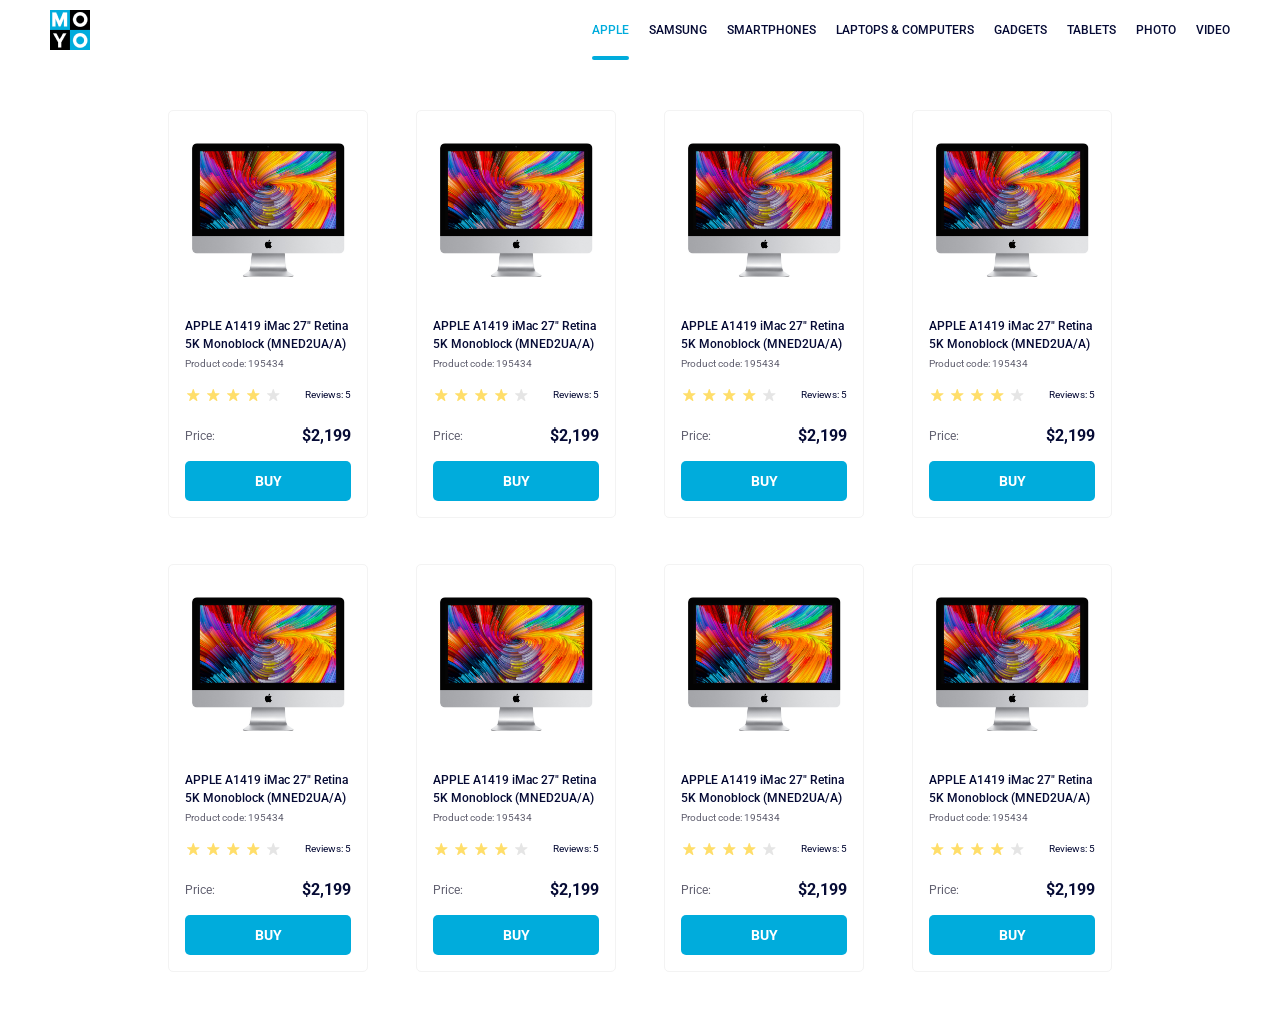
<file: index.html>
<!doctype html>
<html lang="en">
  <head>
    <meta charset="UTF-8">
    <meta name="viewport" content="width=device-width, initial-scale=1.0">
    <title>Catalog</title>
    <link rel="preconnect" href="https://fonts.gstatic.com">
    <link href="https://fonts.googleapis.com/css2?family=Roboto:wght@400;500;700&display=swap" rel="stylesheet">
    <link rel="stylesheet" href="/index.e378193d.css">
  </head>

  <body>
    <!-- #region Header -->
    <header class="header">
      <div class="header__container">
        <a href="./" class="logo-link">
          <img src="/logo.c493797d.png" class="logo-link__img" alt="Moyo company logo">
        </a>
        <nav class="nav">
          <ul class="nav__list">
            <li class="nav__item">
              <a href="#" class="nav__link is-active">
                Apple
              </a>
            </li>
            <li class="nav__item">
              <a href="#" class="nav__link">
                Samsung
              </a>
            </li>
            <li class="nav__item">
              <a href="#" class="nav__link">
                Smartphones
              </a>
            </li>
            <li class="nav__item">
              <a href="#" class="nav__link" data-qa="nav-hover">
                Laptops & Computers
              </a>
            </li>
            <li class="nav__item">
              <a href="#" class="nav__link">
                Gadgets
              </a>
            </li>
            <li class="nav__item">
              <a href="#" class="nav__link">
                Tablets
              </a>
            </li>
            <li class="nav__item">
              <a href="#" class="nav__link">
                Photo
              </a>
            </li>
            <li class="nav__item">
              <a href="#" class="nav__link">
                Video
              </a>
            </li>
          </ul>
        </nav>
      </div>
    </header>
    <!-- #endregion -->

    <!-- #region catalog -->
    <main class="catalog">
      <div class="card catalog__card" data-qa="card">
        <img class="card__image" src="/imac.d0e0225a.jpeg" alt="IMac photo">
        <div class="card__text-info-container">
          <p class="p card__title">
            APPLE A1419 iMac 27" Retina 5K Monoblock (MNED2UA/A)
          </p>
          <p class="p card__code">Product code: 195434</p>
        </div>
        <div class="card__rating">
          <div class="stars stars--4">
            <div class="stars__star"></div>
            <div class="stars__star"></div>
            <div class="stars__star"></div>
            <div class="stars__star"></div>
            <div class="stars__star"></div>
          </div>
          <div class="card__rating-mark">Reviews: 5</div>
        </div>
        <div class="card__price">
          <div class="card__price-mark">Price:</div>
          <div class="card__price-value">$2,199</div>
        </div>
        <a href="#" data-qa="card-hover" class="card__buy-button">
          BUY
        </a>
      </div>
      <div class="card catalog__card">
        <img class="card__image" src="/imac.d0e0225a.jpeg" alt="IMac photo">
        <div class="card__text-info-container">
          <p class="p card__title">
            APPLE A1419 iMac 27" Retina 5K Monoblock (MNED2UA/A)
          </p>
          <p class="p card__code">Product code: 195434</p>
        </div>
        <div class="card__rating">
          <div class="stars stars--4">
            <div class="stars__star"></div>
            <div class="stars__star"></div>
            <div class="stars__star"></div>
            <div class="stars__star"></div>
            <div class="stars__star"></div>
          </div>
          <div class="card__rating-mark">Reviews: 5</div>
        </div>
        <div class="card__price">
          <div class="card__price-mark">Price:</div>
          <div class="card__price-value">$2,199</div>
        </div>
        <a href="#" class="card__buy-button">
          BUY
        </a>
      </div>
      <div class="card catalog__card">
        <img class="card__image" src="/imac.d0e0225a.jpeg" alt="IMac photo">
        <div class="card__text-info-container">
          <p class="p card__title">
            APPLE A1419 iMac 27" Retina 5K Monoblock (MNED2UA/A)
          </p>
          <p class="p card__code">Product code: 195434</p>
        </div>
        <div class="card__rating">
          <div class="stars stars--4">
            <div class="stars__star"></div>
            <div class="stars__star"></div>
            <div class="stars__star"></div>
            <div class="stars__star"></div>
            <div class="stars__star"></div>
          </div>
          <div class="card__rating-mark">Reviews: 5</div>
        </div>
        <div class="card__price">
          <div class="card__price-mark">Price:</div>
          <div class="card__price-value">$2,199</div>
        </div>
        <a href="#" class="card__buy-button">
          BUY
        </a>
      </div>
      <div class="card catalog__card">
        <img class="card__image" src="/imac.d0e0225a.jpeg" alt="IMac photo">
        <div class="card__text-info-container">
          <p class="p card__title">
            APPLE A1419 iMac 27" Retina 5K Monoblock (MNED2UA/A)
          </p>
          <p class="p card__code">Product code: 195434</p>
        </div>
        <div class="card__rating">
          <div class="stars stars--4">
            <div class="stars__star"></div>
            <div class="stars__star"></div>
            <div class="stars__star"></div>
            <div class="stars__star"></div>
            <div class="stars__star"></div>
          </div>
          <div class="card__rating-mark">Reviews: 5</div>
        </div>
        <div class="card__price">
          <div class="card__price-mark">Price:</div>
          <div class="card__price-value">$2,199</div>
        </div>
        <a href="#" class="card__buy-button">
          BUY
        </a>
      </div>
      <div class="card catalog__card">
        <img class="card__image" src="/imac.d0e0225a.jpeg" alt="IMac photo">
        <div class="card__text-info-container">
          <p class="p card__title">
            APPLE A1419 iMac 27" Retina 5K Monoblock (MNED2UA/A)
          </p>
          <p class="p card__code">Product code: 195434</p>
        </div>
        <div class="card__rating">
          <div class="stars stars--4">
            <div class="stars__star"></div>
            <div class="stars__star"></div>
            <div class="stars__star"></div>
            <div class="stars__star"></div>
            <div class="stars__star"></div>
          </div>
          <div class="card__rating-mark">Reviews: 5</div>
        </div>
        <div class="card__price">
          <div class="card__price-mark">Price:</div>
          <div class="card__price-value">$2,199</div>
        </div>
        <a href="#" class="card__buy-button">
          BUY
        </a>
      </div>
      <div class="card catalog__card">
        <img class="card__image" src="/imac.d0e0225a.jpeg" alt="IMac photo">
        <div class="card__text-info-container">
          <p class="p card__title">
            APPLE A1419 iMac 27" Retina 5K Monoblock (MNED2UA/A)
          </p>
          <p class="p card__code">Product code: 195434</p>
        </div>
        <div class="card__rating">
          <div class="stars stars--4">
            <div class="stars__star"></div>
            <div class="stars__star"></div>
            <div class="stars__star"></div>
            <div class="stars__star"></div>
            <div class="stars__star"></div>
          </div>
          <div class="card__rating-mark">Reviews: 5</div>
        </div>
        <div class="card__price">
          <div class="card__price-mark">Price:</div>
          <div class="card__price-value">$2,199</div>
        </div>
        <a href="#" class="card__buy-button">
          BUY
        </a>
      </div>
      <div class="card catalog__card">
        <img class="card__image" src="/imac.d0e0225a.jpeg" alt="IMac photo">
        <div class="card__text-info-container">
          <p class="p card__title">
            APPLE A1419 iMac 27" Retina 5K Monoblock (MNED2UA/A)
          </p>
          <p class="p card__code">Product code: 195434</p>
        </div>
        <div class="card__rating">
          <div class="stars stars--4">
            <div class="stars__star"></div>
            <div class="stars__star"></div>
            <div class="stars__star"></div>
            <div class="stars__star"></div>
            <div class="stars__star"></div>
          </div>
          <div class="card__rating-mark">Reviews: 5</div>
        </div>
        <div class="card__price">
          <div class="card__price-mark">Price:</div>
          <div class="card__price-value">$2,199</div>
        </div>
        <a href="#" class="card__buy-button">
          BUY
        </a>
      </div>
      <div class="card catalog__card">
        <img class="card__image" src="/imac.d0e0225a.jpeg" alt="IMac photo">
        <div class="card__text-info-container">
          <p class="p card__title">
            APPLE A1419 iMac 27" Retina 5K Monoblock (MNED2UA/A)
          </p>
          <p class="p card__code">Product code: 195434</p>
        </div>
        <div class="card__rating">
          <div class="stars stars--4">
            <div class="stars__star"></div>
            <div class="stars__star"></div>
            <div class="stars__star"></div>
            <div class="stars__star"></div>
            <div class="stars__star"></div>
          </div>
          <div class="card__rating-mark">Reviews: 5</div>
        </div>
        <div class="card__price">
          <div class="card__price-mark">Price:</div>
          <div class="card__price-value">$2,199</div>
        </div>
        <a href="#" class="card__buy-button">
          BUY
        </a>
      </div>
    </main>
    <!-- #endregion -->
  <script src="/layout_catalog.59712999.js"></script></body>
</html>
</file>
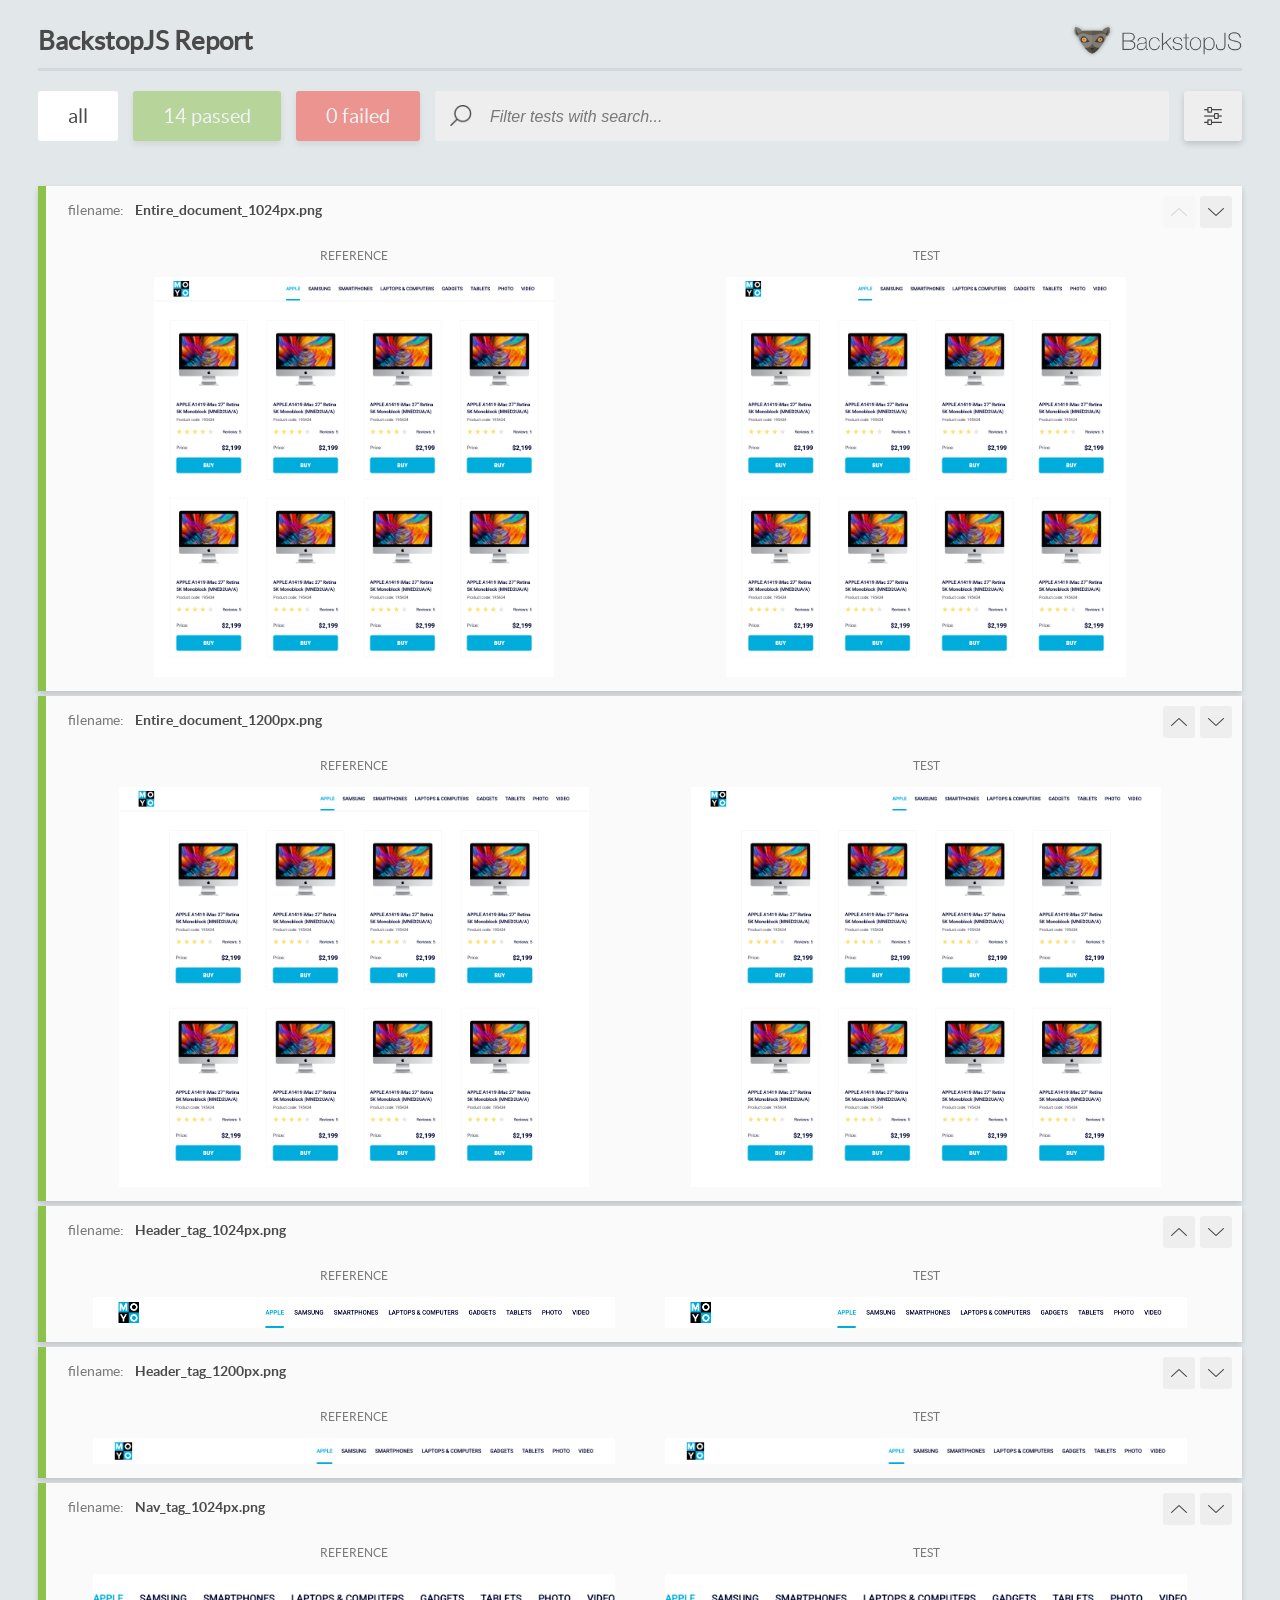
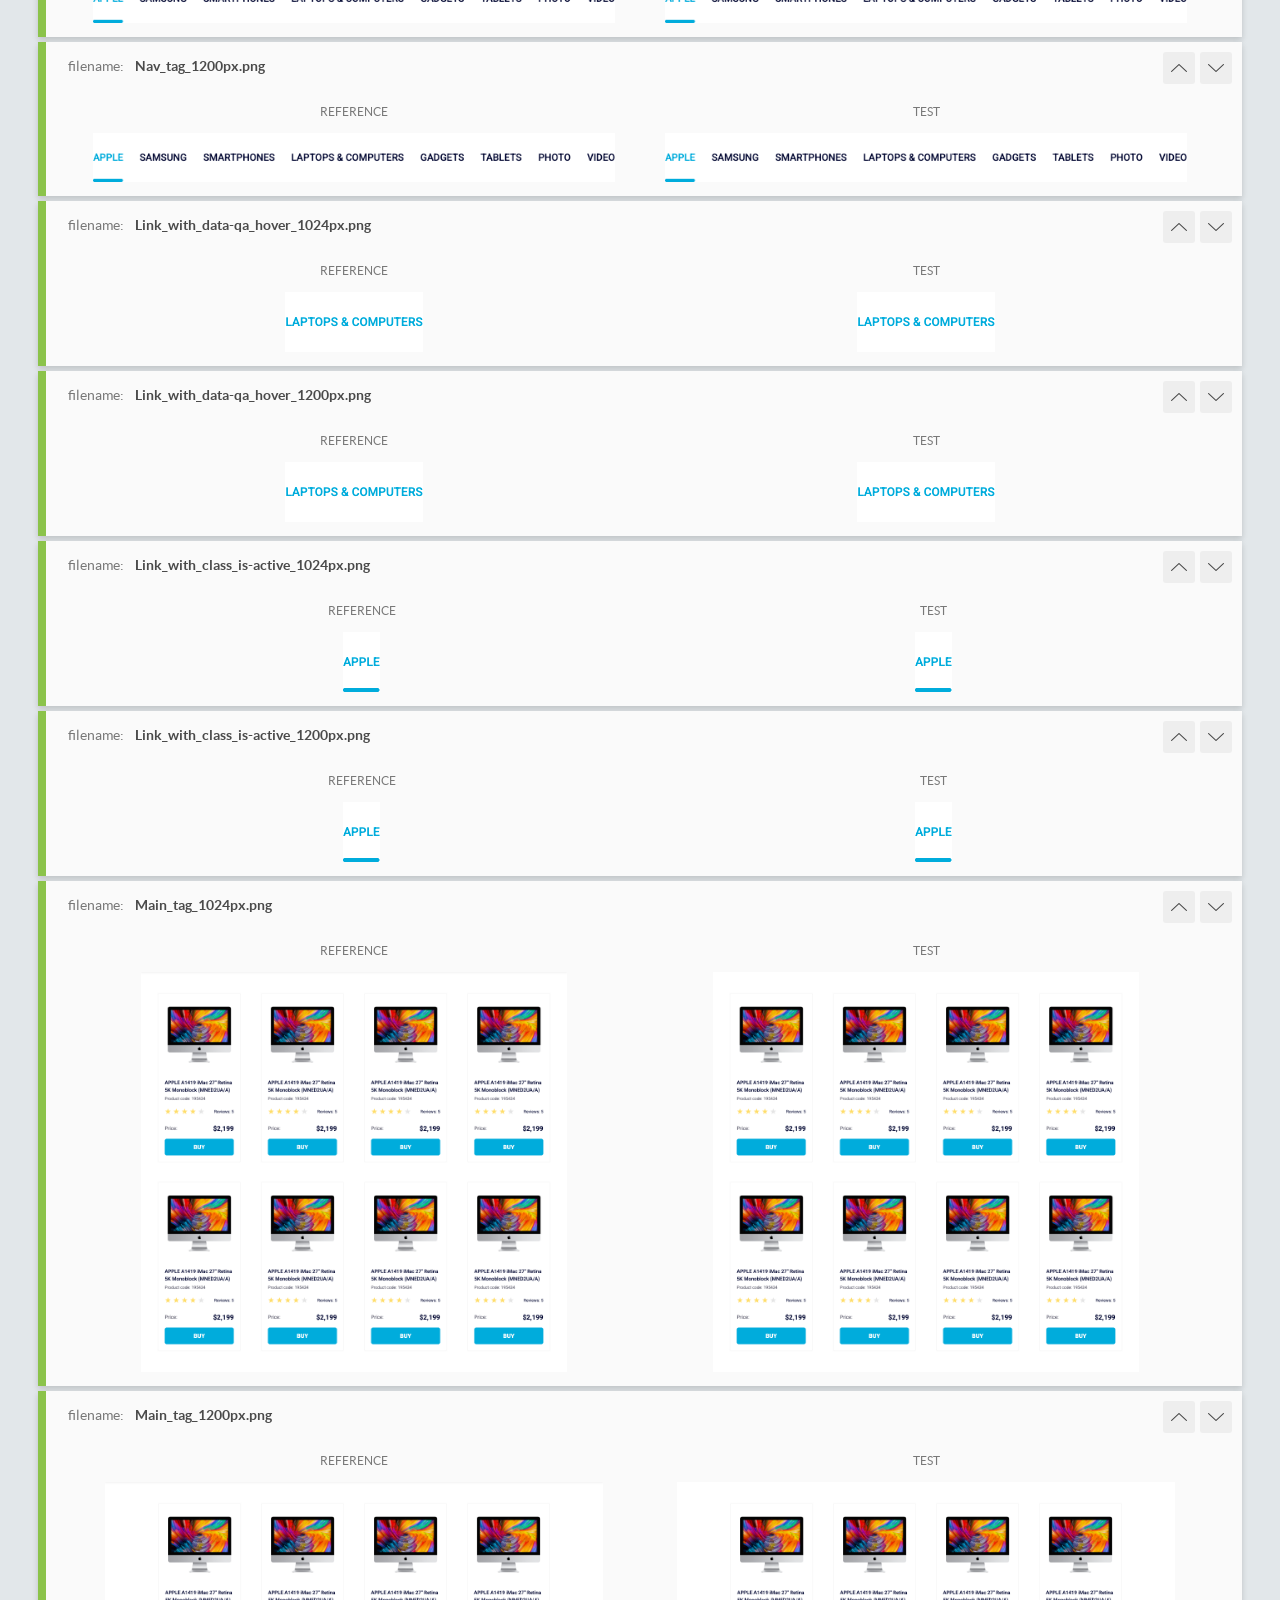
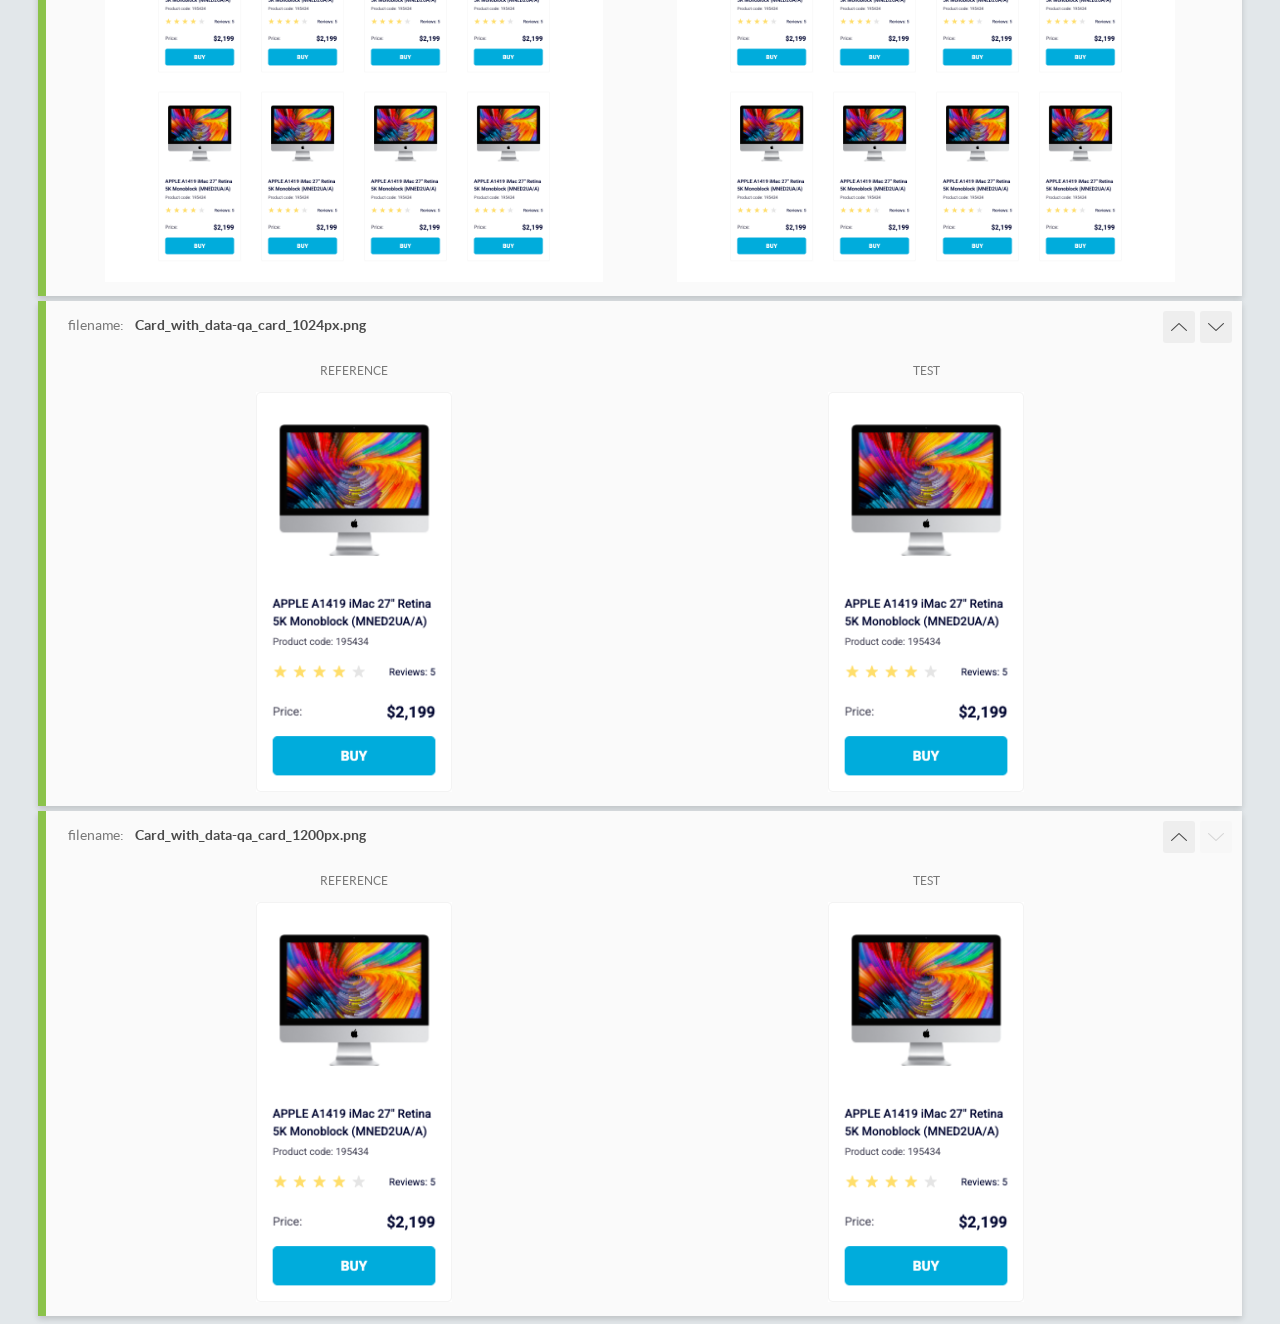
<file: report/html_report/index.html>
<!DOCTYPE html>
<html>
  <head>
    <meta charset="utf-8">
    <!-- Disable Cache -->
    <meta http-equiv="Cache-Control" content="no-cache, no-store, must-revalidate">
    <meta http-equiv="Pragma" content="no-cache">
    <meta http-equiv="Expires" content="0">

    <title>BackstopJS Report</title>

    <style>
      @font-face {
          font-family: 'latoregular';
          src: url('./assets/fonts/lato-regular-webfont.woff2') format('woff2'),
              url('./assets/fonts/lato-regular-webfont.woff') format('woff');
          font-weight: 400;
          font-style: normal;
      }
      @font-face {
          font-family: 'latobold';
          src: url('./assets/fonts/lato-bold-webfont.woff2') format('woff2'),
              url('./assets/fonts/lato-bold-webfont.woff') format('woff');
          font-weight: 700;
          font-style: normal;
      }

      .ReactModal__Body--open {
          overflow: hidden;
      }
      .ReactModal__Body--open .header {
        display: none;
      }

    </style>
  </head>
  <body style="background-color: #E2E7EA">
    <div id="root">

    </div>
    <script>
      function report (report) { // eslint-disable-line no-unused-vars
        window.tests = report;
      }
    </script>
    <script src="config.js"></script>
    <script src="index_bundle.js"></script>
  </body>
</html>
</file>
<file: index.e378193d.css>
.header {
  white-space: nowrap;
  text-transform: uppercase;
  font-family: Roboto, sans-serif;
  font-size: 12px;
  font-style: normal;
  font-weight: 500;
}

.header__container {
  justify-content: space-between;
  align-items: center;
  margin: 0 50px;
  display: flex;
}

.logo-link {
  width: 40px;
  height: 40px;
  display: block;
}

.logo-link__img {
  width: 40px;
}

.nav__list {
  margin: 0;
  padding: 0;
  list-style: none;
  display: flex;
}

.nav__item ~ .nav__item {
  margin-left: 20px;
}

.nav__link {
  text-align: center;
  color: #060b35;
  line-height: 60px;
  text-decoration: none;
  transition: all .3s linear;
  display: block;
}

.nav__link:hover {
  color: #00acdc;
}

.nav__link.is-active {
  color: #00acdc;
  position: relative;
}

.nav__link.is-active:after {
  content: "";
  background-color: #00acdc;
  border-radius: 2px;
  height: 4px;
  display: block;
  position: absolute;
  bottom: 0;
  left: 0;
  right: 0;
}

.stars {
  display: flex;
}

.stars__star {
  background-image: url("star.fa806e3c.svg");
  background-position: center;
  background-repeat: no-repeat;
  width: 16px;
  height: 16px;
}

.stars__star ~ .stars__star {
  margin-left: 4px;
}

.stars--1 .stars__star:nth-child(-n+1), .stars--2 .stars__star:nth-child(-n+2), .stars--3 .stars__star:nth-child(-n+3), .stars--4 .stars__star:nth-child(-n+4), .stars--5 .stars__star:nth-child(-n+5) {
  background-image: url("star-active.2be54011.svg");
}

.card {
  color: #060b35;
  box-sizing: border-box;
  border: 1px solid #f3f3f3;
  border-radius: 5px;
  flex-direction: column;
  align-items: center;
  width: 200px;
  margin: auto;
  padding-inline: 16px;
  font-family: Roboto, sans-serif;
  display: flex;
}

.card__image {
  object-fit: fill;
  width: 160px;
  height: 134px;
  margin-top: 32px;
}

.card__text-info-container {
  margin: 40px 0 0;
}

.card__title {
  font-size: 12px;
  font-weight: 500;
  line-height: 18px;
}

.card__code {
  color: #616070;
  margin-top: 4px;
  font-size: 10px;
  font-weight: 400;
  line-height: 14px;
}

.card__rating {
  justify-content: space-between;
  align-items: center;
  width: 100%;
  margin-top: 16px;
  display: flex;
}

.card__rating-mark {
  font-size: 10px;
  font-weight: 400;
  line-height: 14px;
}

.card__price {
  justify-content: space-between;
  width: 100%;
  margin-top: 24px;
  display: flex;
}

.card__price-mark {
  color: #616070;
  font-size: 12px;
  font-weight: 400;
  line-height: 18px;
}

.card__price-value {
  font-size: 16px;
  font-weight: 700;
  line-height: 18px;
}

.card__buy-button {
  box-sizing: border-box;
  color: #fff;
  text-align: center;
  background-color: #00acdc;
  border-radius: 5px;
  width: 100%;
  height: 40px;
  margin-block: 16px;
  font-size: 14px;
  font-weight: 700;
  line-height: 40px;
  text-decoration: none;
  transition: all .3s linear;
  display: block;
}

.card__buy-button:hover {
  color: #00acdc;
  background-color: #fff;
  border: 1px solid #00acdc;
}

.catalog {
  grid-template-columns: repeat(1, 200px);
  justify-content: center;
  gap: 46px 48px;
  padding: 50px 40px;
  display: grid;
}

@media (width >= 488px) {
  .catalog {
    grid-template-columns: repeat(2, 200px);
  }
}

@media (width >= 768px) {
  .catalog {
    grid-template-columns: repeat(3, 200px);
  }
}

@media (width >= 1024px) {
  .catalog {
    grid-template-columns: repeat(4, 200px);
  }
}

.catalog__card {
  transition: all .3s linear;
}

.catalog__card:hover {
  transform: scale(1.2);
}

.catalog__card:hover .card__title {
  color: #34568b;
}

body, p {
  margin: 0;
}
/*# sourceMappingURL=index.e378193d.css.map */
</file>
